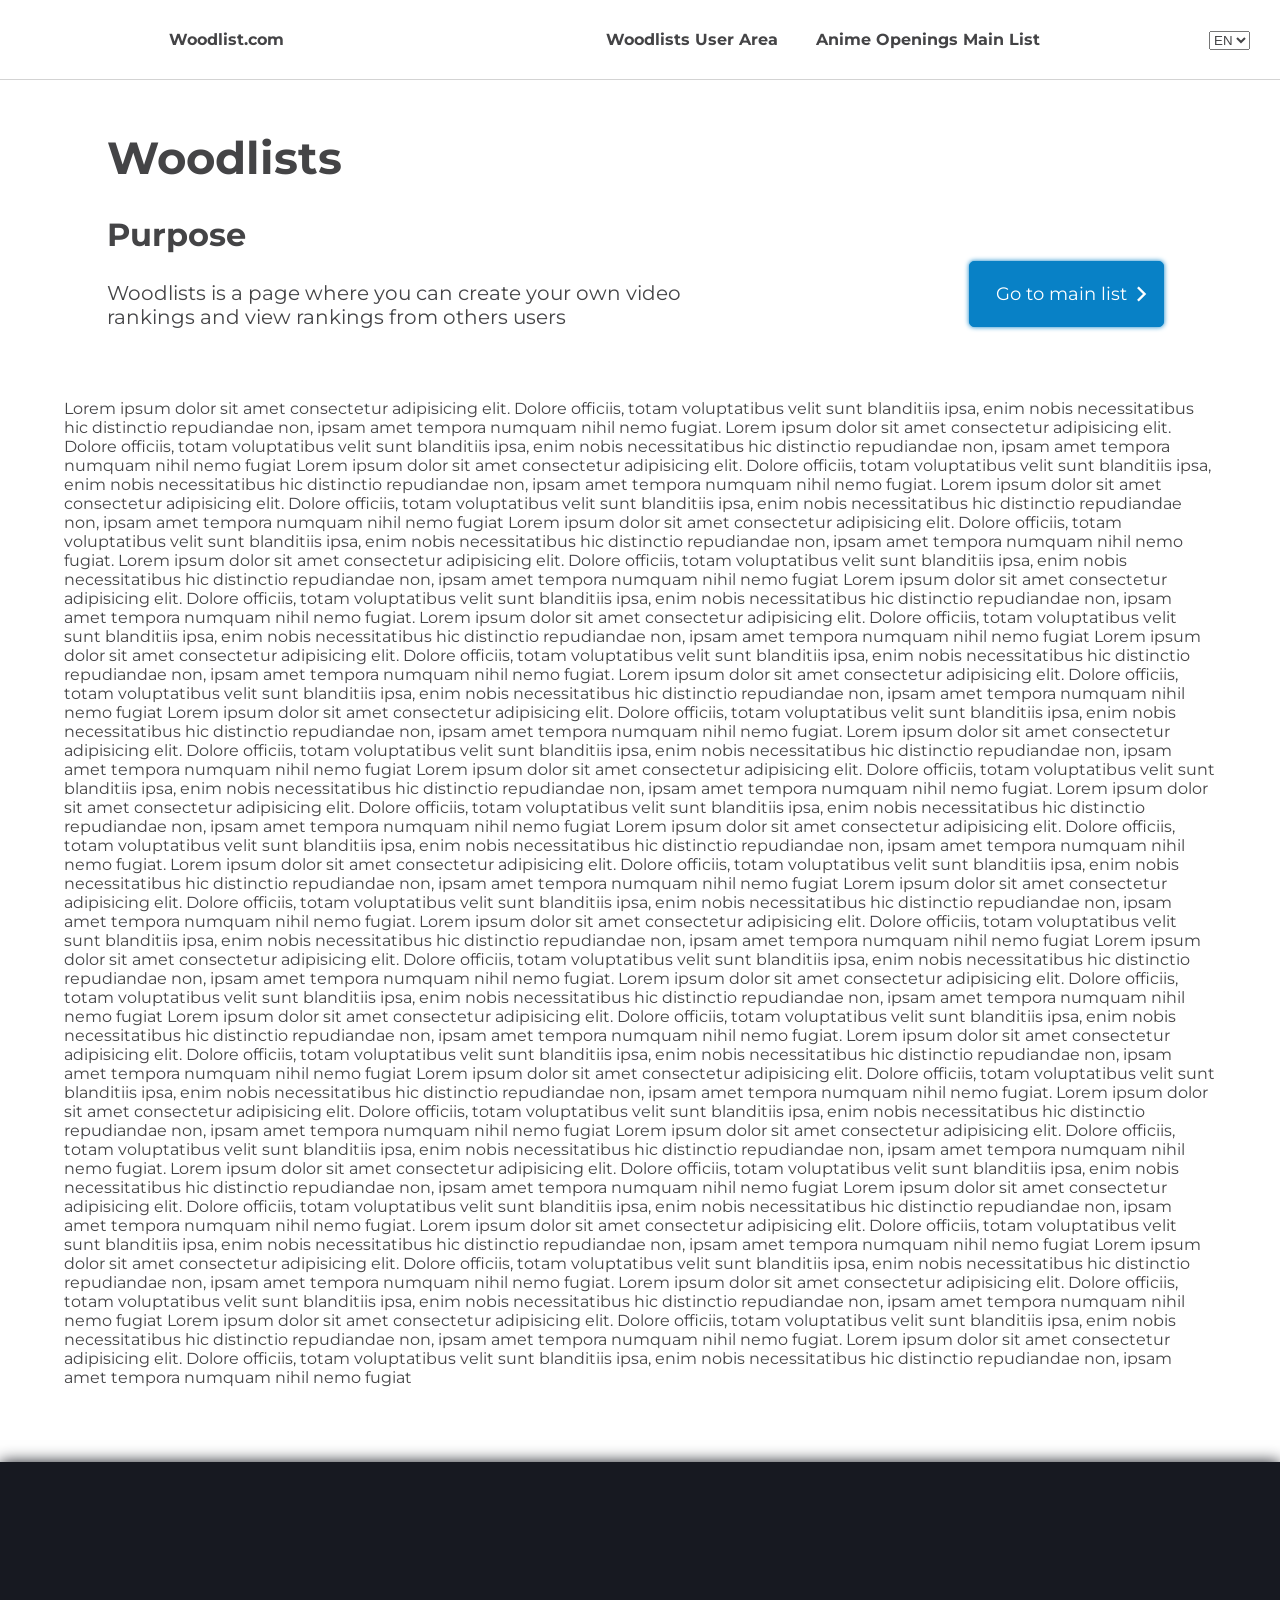
<file: index/index.html>
<!DOCTYPE html>
<html lang="en">
<head>
    <meta charset="UTF-8">
    <meta name="viewport" content="width=device-width, initial-scale=1.0">
    <meta name="description" content="This page is about a social network where you can create your own video rankings and view rankings from other users">
    <meta name="keywords" content="lists,rankings,videos,video rankings,video lists,woodlists">
    <meta name="autor" content="José Luis Gómez">
    <meta name="title" content="Woodlists">
    <title>Woodlists</title>
    <link rel="stylesheet" href="styles.css">
    <link rel="stylesheet" href="/fonts.css">
    <link rel="icon" href="/img/icono.png" type="image/png">
    <link href="https://fonts.googleapis.com/css2?family=Material+Symbols+Outlined" rel="stylesheet" />
</head>
<body>
    <header class="header">
        <input type="checkbox" id="menu-toggle" class="header__checkbox">
        <label for="menu-toggle" class="header__open-nav-button" role="button">=</label>
        <a href="index.html"  class="li-item__link" id="li-item__logo-mobile" aria-label="Link that redirects to the main web">Woodlist.com</a>
        <nav class="header__content">
            <ul class="content__list">
                    <li class="list__li-item" id="li-item__logo">
                        <a href="index.html"  class="li-item__link" aria-label="Link that redirects to the main web">Woodlist.com</a>
                    </li>
                    <li class="list__li-item"> 
                        <a href="/user-area/user-area.html" class="li-item__link" aria-label="Link that redirects to user area" id="userArea">Woodlists User Area</a>
                    </li>
                    <li class="list__li-item">
                        <a href="/main-list/main-list.html" class="li-item__link" aria-label="Link that redirects to the main anime list" id="mainList">Anime Openings Main List</a>
                    </li> 
            </ul> 
            
        </nav>
        <div class="header__language">
            <select name="" id="language">
                <option value="EN">EN</option>
                <option value="ES">ES</option>
            </select>
        </div>
    </header>
    <main class="main">
        <div class="main__description">
            <div class="description__container">
                <h1 aria-label="Main Title" id="description__main-title">Woodlists</h1>
                <h2 aria-label="Secondary Title" class="description__secondary-title" >Purpose</h2>
                <p aria-label="Description of the website" class="description__description">Woodlists is a page where you can create your own video rankings and view rankings from others users</p>
            </div>
        </div>
        <div class="main__button-section">
            <button class="button-section__button">
                <a href="/main-list/main-list.html" id="button-section__button-list" aria-label="Link that redirects to the main anime list">Go to main list</a>
                <span class="material-symbols-outlined" id="button-section__icon">chevron_right</span>
            </button>
        </div>
        <div class="main__extra-info">
        Lorem ipsum dolor sit amet consectetur adipisicing elit. Dolore officiis, totam voluptatibus velit sunt blanditiis ipsa, enim nobis necessitatibus hic distinctio repudiandae non, ipsam amet tempora numquam nihil nemo fugiat.
        Lorem ipsum dolor sit amet consectetur adipisicing elit. Dolore officiis, totam voluptatibus velit sunt blanditiis ipsa, enim nobis necessitatibus hic distinctio repudiandae non, ipsam amet tempora numquam nihil nemo fugiat
        Lorem ipsum dolor sit amet consectetur adipisicing elit. Dolore officiis, totam voluptatibus velit sunt blanditiis ipsa, enim nobis necessitatibus hic distinctio repudiandae non, ipsam amet tempora numquam nihil nemo fugiat.
        Lorem ipsum dolor sit amet consectetur adipisicing elit. Dolore officiis, totam voluptatibus velit sunt blanditiis ipsa, enim nobis necessitatibus hic distinctio repudiandae non, ipsam amet tempora numquam nihil nemo fugiat
        Lorem ipsum dolor sit amet consectetur adipisicing elit. Dolore officiis, totam voluptatibus velit sunt blanditiis ipsa, enim nobis necessitatibus hic distinctio repudiandae non, ipsam amet tempora numquam nihil nemo fugiat.
        Lorem ipsum dolor sit amet consectetur adipisicing elit. Dolore officiis, totam voluptatibus velit sunt blanditiis ipsa, enim nobis necessitatibus hic distinctio repudiandae non, ipsam amet tempora numquam nihil nemo fugiat
        Lorem ipsum dolor sit amet consectetur adipisicing elit. Dolore officiis, totam voluptatibus velit sunt blanditiis ipsa, enim nobis necessitatibus hic distinctio repudiandae non, ipsam amet tempora numquam nihil nemo fugiat.
        Lorem ipsum dolor sit amet consectetur adipisicing elit. Dolore officiis, totam voluptatibus velit sunt blanditiis ipsa, enim nobis necessitatibus hic distinctio repudiandae non, ipsam amet tempora numquam nihil nemo fugiat
            Lorem ipsum dolor sit amet consectetur adipisicing elit. Dolore officiis, totam voluptatibus velit sunt blanditiis ipsa, enim nobis necessitatibus hic distinctio repudiandae non, ipsam amet tempora numquam nihil nemo fugiat.
        Lorem ipsum dolor sit amet consectetur adipisicing elit. Dolore officiis, totam voluptatibus velit sunt blanditiis ipsa, enim nobis necessitatibus hic distinctio repudiandae non, ipsam amet tempora numquam nihil nemo fugiat
        Lorem ipsum dolor sit amet consectetur adipisicing elit. Dolore officiis, totam voluptatibus velit sunt blanditiis ipsa, enim nobis necessitatibus hic distinctio repudiandae non, ipsam amet tempora numquam nihil nemo fugiat.
        Lorem ipsum dolor sit amet consectetur adipisicing elit. Dolore officiis, totam voluptatibus velit sunt blanditiis ipsa, enim nobis necessitatibus hic distinctio repudiandae non, ipsam amet tempora numquam nihil nemo fugiat
        Lorem ipsum dolor sit amet consectetur adipisicing elit. Dolore officiis, totam voluptatibus velit sunt blanditiis ipsa, enim nobis necessitatibus hic distinctio repudiandae non, ipsam amet tempora numquam nihil nemo fugiat.
        Lorem ipsum dolor sit amet consectetur adipisicing elit. Dolore officiis, totam voluptatibus velit sunt blanditiis ipsa, enim nobis necessitatibus hic distinctio repudiandae non, ipsam amet tempora numquam nihil nemo fugiat
        Lorem ipsum dolor sit amet consectetur adipisicing elit. Dolore officiis, totam voluptatibus velit sunt blanditiis ipsa, enim nobis necessitatibus hic distinctio repudiandae non, ipsam amet tempora numquam nihil nemo fugiat.
        Lorem ipsum dolor sit amet consectetur adipisicing elit. Dolore officiis, totam voluptatibus velit sunt blanditiis ipsa, enim nobis necessitatibus hic distinctio repudiandae non, ipsam amet tempora numquam nihil nemo fugiat
             Lorem ipsum dolor sit amet consectetur adipisicing elit. Dolore officiis, totam voluptatibus velit sunt blanditiis ipsa, enim nobis necessitatibus hic distinctio repudiandae non, ipsam amet tempora numquam nihil nemo fugiat.
        Lorem ipsum dolor sit amet consectetur adipisicing elit. Dolore officiis, totam voluptatibus velit sunt blanditiis ipsa, enim nobis necessitatibus hic distinctio repudiandae non, ipsam amet tempora numquam nihil nemo fugiat
        Lorem ipsum dolor sit amet consectetur adipisicing elit. Dolore officiis, totam voluptatibus velit sunt blanditiis ipsa, enim nobis necessitatibus hic distinctio repudiandae non, ipsam amet tempora numquam nihil nemo fugiat.
        Lorem ipsum dolor sit amet consectetur adipisicing elit. Dolore officiis, totam voluptatibus velit sunt blanditiis ipsa, enim nobis necessitatibus hic distinctio repudiandae non, ipsam amet tempora numquam nihil nemo fugiat
        Lorem ipsum dolor sit amet consectetur adipisicing elit. Dolore officiis, totam voluptatibus velit sunt blanditiis ipsa, enim nobis necessitatibus hic distinctio repudiandae non, ipsam amet tempora numquam nihil nemo fugiat.
        Lorem ipsum dolor sit amet consectetur adipisicing elit. Dolore officiis, totam voluptatibus velit sunt blanditiis ipsa, enim nobis necessitatibus hic distinctio repudiandae non, ipsam amet tempora numquam nihil nemo fugiat
        Lorem ipsum dolor sit amet consectetur adipisicing elit. Dolore officiis, totam voluptatibus velit sunt blanditiis ipsa, enim nobis necessitatibus hic distinctio repudiandae non, ipsam amet tempora numquam nihil nemo fugiat.
        Lorem ipsum dolor sit amet consectetur adipisicing elit. Dolore officiis, totam voluptatibus velit sunt blanditiis ipsa, enim nobis necessitatibus hic distinctio repudiandae non, ipsam amet tempora numquam nihil nemo fugiat
            Lorem ipsum dolor sit amet consectetur adipisicing elit. Dolore officiis, totam voluptatibus velit sunt blanditiis ipsa, enim nobis necessitatibus hic distinctio repudiandae non, ipsam amet tempora numquam nihil nemo fugiat.
        Lorem ipsum dolor sit amet consectetur adipisicing elit. Dolore officiis, totam voluptatibus velit sunt blanditiis ipsa, enim nobis necessitatibus hic distinctio repudiandae non, ipsam amet tempora numquam nihil nemo fugiat
        Lorem ipsum dolor sit amet consectetur adipisicing elit. Dolore officiis, totam voluptatibus velit sunt blanditiis ipsa, enim nobis necessitatibus hic distinctio repudiandae non, ipsam amet tempora numquam nihil nemo fugiat.
        Lorem ipsum dolor sit amet consectetur adipisicing elit. Dolore officiis, totam voluptatibus velit sunt blanditiis ipsa, enim nobis necessitatibus hic distinctio repudiandae non, ipsam amet tempora numquam nihil nemo fugiat
        Lorem ipsum dolor sit amet consectetur adipisicing elit. Dolore officiis, totam voluptatibus velit sunt blanditiis ipsa, enim nobis necessitatibus hic distinctio repudiandae non, ipsam amet tempora numquam nihil nemo fugiat.
        Lorem ipsum dolor sit amet consectetur adipisicing elit. Dolore officiis, totam voluptatibus velit sunt blanditiis ipsa, enim nobis necessitatibus hic distinctio repudiandae non, ipsam amet tempora numquam nihil nemo fugiat
        Lorem ipsum dolor sit amet consectetur adipisicing elit. Dolore officiis, totam voluptatibus velit sunt blanditiis ipsa, enim nobis necessitatibus hic distinctio repudiandae non, ipsam amet tempora numquam nihil nemo fugiat.
        Lorem ipsum dolor sit amet consectetur adipisicing elit. Dolore officiis, totam voluptatibus velit sunt blanditiis ipsa, enim nobis necessitatibus hic distinctio repudiandae non, ipsam amet tempora numquam nihil nemo fugiat
        </div>
    </main>
    <footer class="footer"></footer>
    <script src="changeLanguage.js"></script>
</body>
</html>
</file>
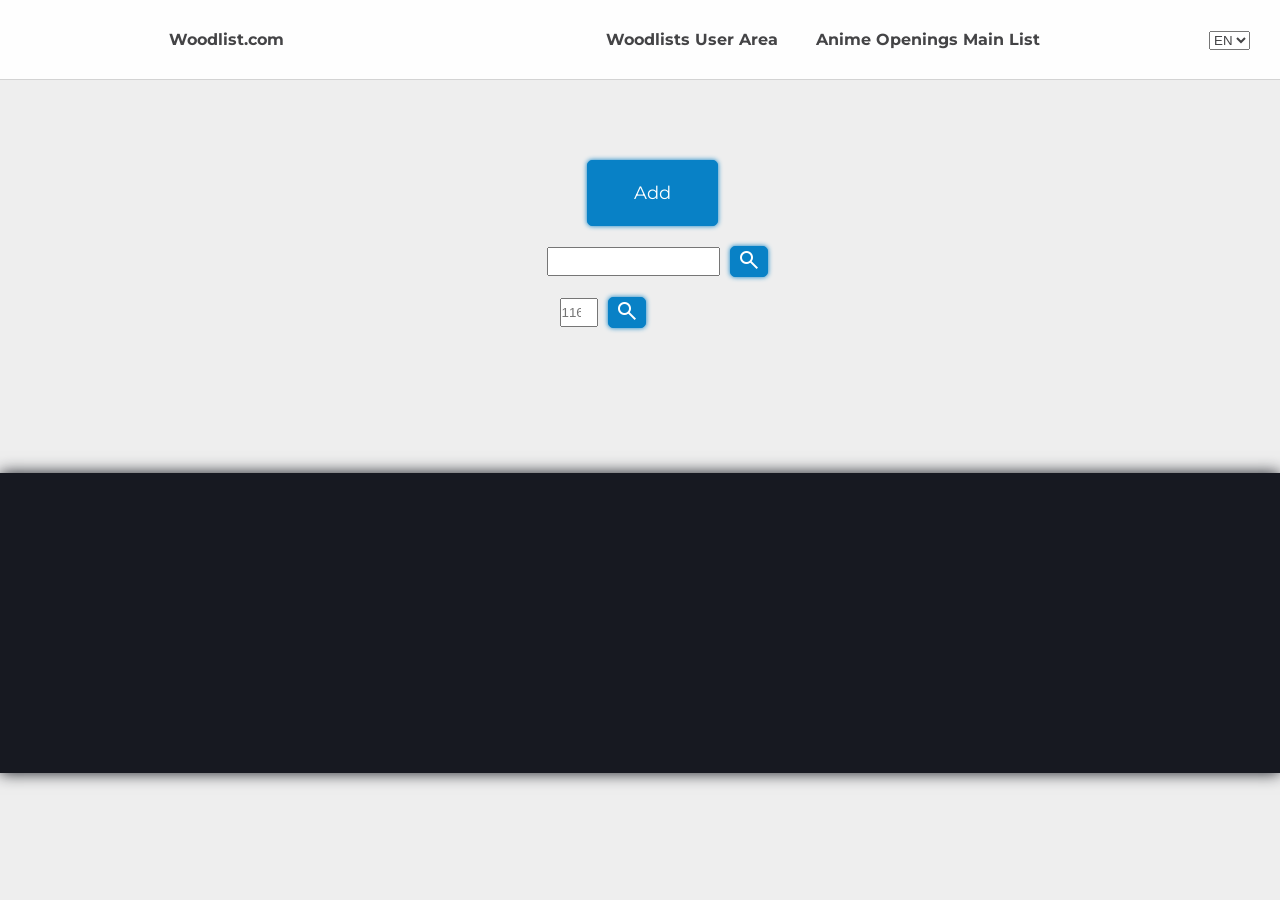
<file: main-list/main-list.html>
<!DOCTYPE html>
<html lang="en">
<head>
    <meta charset="UTF-8">
    <meta name="viewport" content="width=device-width, initial-scale=1.0">
    <meta name="description" content="This page is the anime openings main list of woodlists, uploaded by the creator of the page">
    <meta name="autor" content="José Luis Gómez">
    <meta name="title" content="Woodlists Anime Openings Main List">
    <title>Anime Openings Main List</title>
    <link rel="stylesheet" href="main-list-styles.css">
    <link rel="stylesheet" href="/fonts.css">
    <link rel="icon" href="/img/icono.png" type="image/png">
    <link href="https://fonts.googleapis.com/css2?family=Material+Symbols+Outlined" rel="stylesheet">

</head>
<body>
    <div class="modal-container">
        <div class="modal">
            <div class="modal-header">
                <div class="modal-content" id="modalHeader">Add a video</div>
                <span class="material-symbols-outlined close-button">Close</span>
            </div>
            <div class="modal-content">
                <form class="modal-content__form">
                    <div class="form__input-container" id="modalTitle">
                        Title:
                        <input type="text" class="form__input" id="title">
                    </div>
                    <div class="form__input-container" id="modalLink">
                        Link:
                        <input type="text" class="form__input" id="link">
                    </div>
                    <div class="form__input-container" id="modalImg">
                        Img:
                        <label for="image" class="form__input-image">Select File</label>
                        <input type="file" accept="image/*" class="form__input form__input-image-hidden" id="image">
                    </div>
                    <div class="form__final-container">
                        <div class="form__input-container" id="modalPos">
                            Pos:
                            <input type="number" class="form__input-pos" id="position">
                        </div>
                        <div class="form__input-container">
                            <input type="submit" class="form__input form__input-submit" value="Add">
                        </div>
                    </div>
                </form>
            </div>
        </div>
            <div class="modal-confirm" style="display: none;">
                    <div class="modal-header">
                        <div class="modal-content" id="confirmAction"></div>
                    </div>
                    <div class="modal-content">
                        <p id="confirmText"></p>
                        <div class="confirm-buttons">
                            <button id="btnYes" class="form__input-submit"></button>
                            <button id="btnNo" class="form__input-submit">No, Cancel</button>
                        </div>
                    </div>
            </div>        
    </div>
    <header class="header">
        <input type="checkbox" id="menu-toggle" class="header__checkbox">
        <label for="menu-toggle" class="header__open-nav-button" role="button">=</label>
        <a href="index.html"  class="li-item__link" id="li-item__logo-mobile" aria-label="Link that redirects to the main web">Woodlist.com</a>
        <nav class="header__content">
            <ul class="content__list">
                    <li class="list__li-item" id="li-item__logo">
                        <a href="/index/index.html"  class="li-item__link" aria-label="Link that redirects to the main web">Woodlist.com</a>
                    </li>
                    <li class="list__li-item"> 
                        <a href="/user-area/user-area.html" class="li-item__link" aria-label="Link that redirects to user area" id="userArea">Woodlists User Area</a>
                    </li>
                    <li class="list__li-item">
                        <a href="main-list.html" class="li-item__link" aria-label="Link that redirects to the main anime list" id="mainList">Anime Openings Main List</a>
                    </li> 
            </ul> 
        </nav>
                <div class="header__language">
            <select name="" id="language">
                <option value="EN">EN</option>
                <option value="ES">ES</option>
            </select>
        </div>
    </header>
    <div class="container">
        <main class="container__list-container">
            <ol class="list-container__list">
            </ol>
        </main>
        <aside class="container__aside">
            <button class="aside__button">
                <a href="" id="aside__button-list" aria-label="Button that adds a new video">Add</a>
            </button>
            <div class="aside__input-container">
                <label class="aside__label" id="titleSearch"></label>
                <input type="text" class="aside__input" id="searchTitleInput">
                <button class="aside__button aside__button-search" id="searchTitleButton">
                    <span class="material-symbols-outlined">search</span>
                </button>
            </div>
            <div class="aside__input-container" id="asidePosContainer">
                <label class="aside__label" id="positionSearch"></label>
                <input type="number" class="aside__input-pos aside__input" placeholder="116" id="searchPosInput">
                <button class="aside__button aside__button-search" id="searchPosButton">
                    <span class="material-symbols-outlined">search</span>
                </button>
            </div>
        </aside>
    </div>
    <footer class="footer"></footer>
    <div class="modal-message-container">
        <div class="modal-message">
            <div class="modal-message-text"></div>
            <span class="material-symbols-outlined close-button" id="modalIcon"></span>
        </div>
    </div>
    <script src="main-list.js"></script>
    <script src="changeLanguage.js"></script>
</body>
</html>
</file>
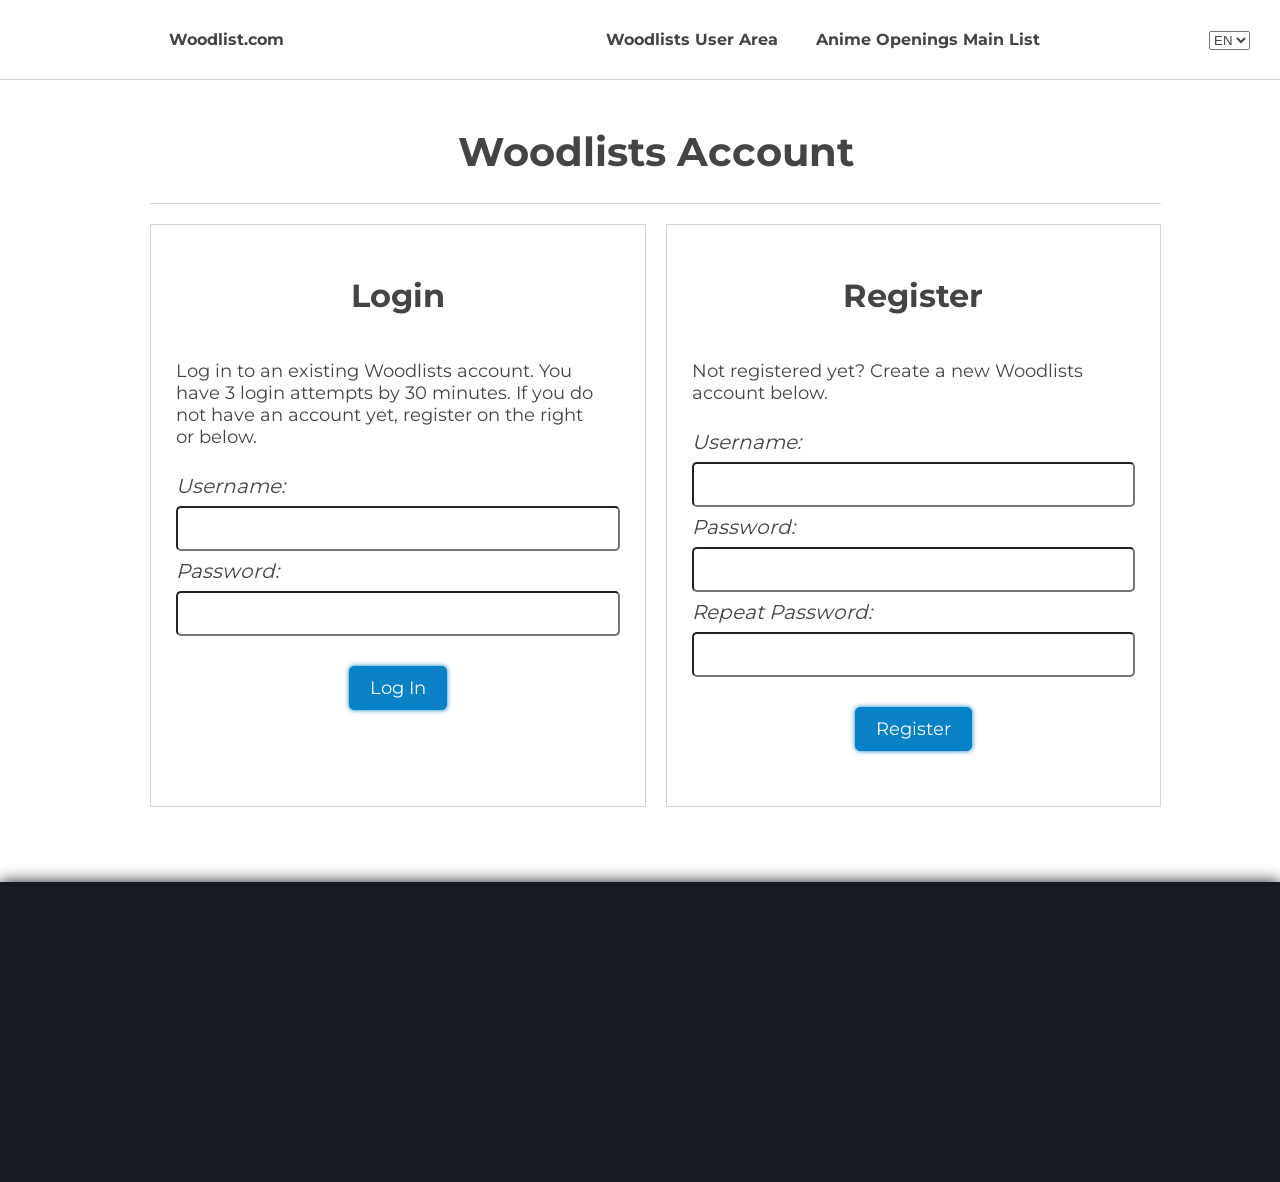
<file: user-area/user-area.html>
<!DOCTYPE html>
<html lang="en">
<head>
    <meta charset="UTF-8">
    <meta name="viewport" content="width=device-width, initial-scale=1.0">
    <meta name="description" content="This page is the user section where you can login and register in Woodlists">
    <meta name="keywords" content="lists,rankings,videos,video rankings,video lists,woodlists">
    <meta name="autor" content="José Luis Gómez">
    <meta name="title" content="Woodlists User Area">
    <title>Woodlists - User Area</title>
    <link rel="stylesheet" href="user-area-styles.css">
    <link rel="stylesheet" href="/fonts.css">
    <link rel="icon" href="/img/icono.png" type="image/png">
</head>
<body>
    <header class="header">
        <input type="checkbox" id="menu-toggle" class="header__checkbox">
        <label for="menu-toggle" class="header__open-nav-button" role="button">=</label>
        <a href="index.html"  class="li-item__link" id="li-item__logo-mobile" aria-label="Link that redirects to the main web">Woodlist.com</a>
        <nav class="header__content">
            <ul class="content__list">
                    <li class="list__li-item" id="li-item__logo">
                        <a href="/index/index.html"  class="li-item__link" aria-label="Link that redirects to the main web">Woodlist.com</a>
                    </li>
                    <li class="list__li-item"> 
                        <a href="user-area.html" class="li-item__link" aria-label="Link that redirects to user area" id="userArea">Woodlists User Area</a>
                    </li>
                    <li class="list__li-item">
                        <a href="/main-list/main-list.html" class="li-item__link" aria-label="Link that redirects to the main anime list" id="mainList">Anime Openings Main List</a>
                    </li> 
            </ul> 
        </nav>
        <div class="header__language">
            <select name="" id="language">
                <option value="EN">EN</option>
                <option value="ES">ES</option>
            </select>
        </div>
    </header>
    <main class="container">
        <div id="container__login-header">
            <h1 aria-label="Principal Title" id="container__main-title">Woodlists Account</h1>
        </div>
        <div class="container__login-main">
            <div class="container__login-container">
                <h2 aria-label="Secondary Title" class="login-container__secondary-title" id="loginHeader">Login</h2>
                <p class="login-container__text" id="loginText">Log in to an existing Woodlists account. You have 3 login attempts by 30 minutes. If you do not have an account yet, register on the right or below.</p>
                <form class="container__form">
                    <label for="form__login-username" class="form__label" id="loginUsername">Username:</label>
                    <input type="text" required name="login-username" minlength="3" class="form__input" id="form__login-username" aria-label="Write your current username">
                    <label for="form__login-password" class="form__label" id="loginPassword">Password:</label>
                    <input type="password" required name="login-password" minlength="10" class="form__input" id="form__login-password" aria-label="Write your current password">
                    <input type="submit" value="Log In" class="form__button" aria-label="Button for Log In" id="loginButton">
                </form>
            </div>
        
            <div class="container__login-container">
                <h2 aria-label="Secondary Title"  class="login-container__secondary-title" id="registerHeader">Register</h2>
                <p class="login-container__text" id="registerText">Not registered yet? Create a new Woodlists account below.</p>
                <form class="container__form">
                    <label for="form__register-username" class="form__label" id="registerUsername">Username:</label>
                    <input type="text" required name="register-username" minlength="3" class="form__input" id="form__register-username" aria-label="Write your new username">
                    <label for="form__register-password" class="form__label" id="registerPassword">Password:</label>
                    <input type="password" required name="register-password" minlength="10" class="form__input" id="form__register-password" aria-label="Write your new password">
                    <label for="form__register-password_confirmation" class="form__label" id="registerRepeatPassword">Repeat Password:</label>
                    <input type="password" required name="register-password_confirmation" minlength="10" class="form__input" id="form__register-password_confirmation" aria-label="Write your new password again">
                    <input type="submit" value="Register" class="form__button" aria-label="Button for Register" id="registerButton">
                </form>
            </div>
        </div>
    </main>
    <footer class="footer"></footer>
    <script src="changeLanguage.js"></script>
</body>
</html>
</file>
<file: index/styles.css>
/* GENERAL */

* {
    box-sizing: border-box;
}
body {
    color: #444446;
    font-family: Montserrat,sans-serif;
    margin: 0;
}

/* GENERAL ENDS */

/*HEADER STYLES */

.header {
    width: 100%;
    background-color: transparent;
    text-align: justify;
    margin-bottom: 0;
    border-bottom: 1px solid rgba(211, 211, 211, 1);
    background-color: rgba(256, 256, 256, 0.95);
    position: fixed;
    top: 0;
    display: flex;
}

.header__content {
    width: 75%;
    padding: 0px;
    margin: 0 150px;
}

.content__list {
    margin: 0;
    padding: 0;
    display: flex;
    flex-direction: row;
}

.list__li-item {
    display: inline-block;
}

.header__open-nav-button {
    font-size: 3rem;
    color:#444446;
    font-weight: 600;
    position: absolute;
    right: 10px;
    display: none;
}


.header__checkbox{
    display: none;
}


.header__checkbox:checked ~ .header__content {
    display: flex;
}

.header__language {
    justify-self: center;
    align-self: center;
    margin-right: 30px;
}

#language {
    color:#444446;

}

.li-item__link {
    color: #444446;
    font-weight: 600;
    text-decoration: none;
    margin: 0px 9px;
    display: inline-block;
    padding: 30px 10px;
    transition-property: background-color;
    transition-duration: 0.5s;
    border-radius: 5px;
}

.li-item__link:hover {
    background-color: #eee;
}

#li-item__logo-mobile {
    display: none;
}

#li-item__logo {
    flex-grow: 1;
}

#li-item__icon {
    display: none;
}

/*HEADER ENDS */

/*MAIN STYLES */

.main {
    margin: 75px 0px;
    margin-top: 40px;
    background-color: #fff;
    /*width: 79%;*/
    display: grid;
    grid-template-columns: 2fr 1fr;
    /*column-gap: 150px;*/
    row-gap: 50px;
}

.main__description {
    justify-self: center;
    align-self: center;
}
.description__container {
    /* width: 700px*/
    width: 75%;
    margin: 0 auto;
    text-wrap: pretty;

}

.main__button-section {
    justify-self: center;
    align-self: center;
}

.main__extra-info {
    grid-column-start: 1;
    grid-column-end: 3;
    justify-self: center;
    align-self: center;
    width: 90%;
}

#description__main-title,.description__secondary-title {
    font-weight: 600;
}

#description__main-title {
    font-size: 45px;
    margin-top: 90px;
}

.description__secondary-title{
    font-size: 32px;
}

.description__description {
    font-size: 20px;
    font-weight: 400;
}

.button-section__button {
    display: flex;
    align-items: center;
    background-color: #0881c6;
    --text-button-color: #fff;
    /* margin: 100px 0px;
    margin-left: 160px;*/
    margin-top: 200px;
    box-shadow: 0 0 5px 0 #0881c6;
    border: 1px solid #0881c6;
    border-radius: 5px;
    font-family: inherit;
    transition-property: background-color, box-shadow, color;
    transition-duration: 0.25s;
}

.button-section__button:hover {
    background-color: #fff;
    box-shadow: none;
    --text-button-color: #0881c6;
    #button-section__button-list {
    color: var(--text-button-color)
    }
    
}

.button-section__button:active {
    background-color: #fff;
    box-shadow: none;
    #button-section__button-list {
    color: var(--text-button-color)
    }
}

#button-section__icon {
    color: var(--text-button-color);
    font-size: 30px;
}




#button-section__button-list {
    color: #fff;
    text-decoration: none;
    display: inline-block;
    padding: 20px 20px;
    padding-right: 0px;
    font-size: 18px;
    text-wrap: nowrap;
}

/*MAIN ENDS */

/*FOOTER STYLES */

.footer {
    width: 100%;
    height: 300px;
    background-color: #171921;
    margin-bottom: 0;
    box-shadow: 0 0 15px 0 #171921;
}

/*FOOTER ENDS */

/*HEADER QUERIES */

@media screen and (max-width:1070px) {
    .list__li-item {
        display: block;
        width: 100vw;
        text-align: center;
    }

    .list__li-item:has(.li-item__link:hover) {
        background-color: #eee;
    }


    .li-item__link:hover {
        background-color: transparent;
    }


    #li-item__logo{
        display: none;
    }
    .content__list {
        flex-direction: column;
        margin: auto;
        justify-content: space-evenly;
        }
    .header {
        height: 50px;
        display: flex;
        align-items: center;
    }
    .header__content {
        margin: 0px;
        background-color: #fff;
        position: absolute;
        height: 100vh;
        width: 100vw;
        top: 0;
        z-index: -1;
        display: none;
    }

    #li-item__icon {
        display: block;
    }

    .header__open-nav-button {
        display: block;
    }
    
    #li-item__logo-mobile {
    display: block;
}


}

/*HEADER QUERIES ENDS */

/*MAIN QUERIES */


@media screen and (max-width:1070px) {
    .main {
        display: flex;
        flex-direction: column;
    }



.button-section__button {
    margin-top: 0;
}

}

/*MAIN QUERIES ENDS */
</file>
<file: fonts.css>
@font-face {
    font-family: "Montserrat";
    src: url("fonts/Montserrat-Thin.ttf") format("truetype");
    font-weight: 200;
}




@font-face {
    font-family: "Montserrat";
    src: url("fonts/Montserrat-Light.ttf") format("truetype");
    font-weight: 300;
}



@font-face {
    font-family: "Montserrat";
    src: url("fonts/Montserrat-Regular.ttf") format("truetype");
    font-weight: 400;
}


@font-face {
    font-family: "Montserrat";
    src: url("fonts/Montserrat-Bold.ttf") format("truetype");
    font-weight: 600;
}


@font-face {
    font-family: "Montserrat";
    src: url("fonts/Montserrat-ExtraBold.ttf") format("truetype");
    font-weight: 900;
}
</file>
<file: main-list/main-list-styles.css>
/*GENERAL STYLES*/


body {
    font-family: Montserrat, sans-serif;
    margin: 0;
    background-color: #eee;
}


img {
    width: 100%;
    height: 100%px;
}

/*GENERAL ENDS*/

/*HEADER STYLES */

.header {
    width: 100%;
    background-color: transparent;
    text-align: justify;
    border-bottom: 1px solid rgba(211, 211, 211, 1);
    background-color: rgba(256, 256, 256, 0.95);
    position: sticky;
    top: 0;
    z-index: 30;
    margin-bottom: 30px;
    display: flex;

}

.header__content {
    width: 75%;
    padding: 0px;
    margin: 0 150px;
}

.header__language {
    justify-self: center;
    align-self: center;
    margin-right: 30px;
}

#language {
    color:#444446;

}



.content__list {
    margin: 0;
    padding: 0;
    display: flex;
    flex-direction: row;
}

.list__li-item {
    display: inline-block;
}

.header__open-nav-button {
    font-size: 3rem;
    color:#444446;
    font-weight: 600;
    position: absolute;
    right: 10px;
    display: none;
}


.header__checkbox{
    display: none;
}


.header__checkbox:checked ~ .header__content {
    display: flex;
}

.li-item__link {
    color: #444446;
    font-weight: 600;
    text-decoration: none;
    margin: 0px 9px;
    display: inline-block;
    padding: 30px 10px;
    transition-property: background-color;
    transition-duration: 0.5s;
    border-radius: 5px;
}

.li-item__link:hover {
    background-color: #eee;
}

#li-item__logo-mobile {
    display: none;
}

#li-item__logo {
    flex-grow: 1;
}

#li-item__icon {
    display: none;
}

/*HEADER ENDS*/


/*MAIN STYLES */


.container {
    display: flex;
    gap: 25px;
    justify-content: center;
    margin-bottom: 145px;
}
/*.container__list-container {
    padding-top: 100px;
    /*margin: 0 125px;
} */

.list-container__list{
    list-style: none;
    display: flex;
    flex-direction: column;
    gap: 30px;
    margin: 0;
    padding: 0;
}

.list-container__li-container {
    background-color: #fff;
    padding: 20px;
    border: 1px solid rgb(211, 211, 211);
    border-radius: 5px;
    box-shadow: 0 0 10px 0 rgba(0, 0, 0,0.1);
    display: flex;
   /* z-index: -1;*/

}

.li-container__li-thumbnail {
    width: 235px;
    height: 130px;
    background-size: 100% 100%;
    display: inline-block;
    text-align: center;
    position: relative;
    transition-property: opacity;
    transition-duration: 0.25s;
    /*z-index: -1;*/
    border: 1px solid rgb(211, 211, 211);
    border-radius: 5px;
}

.li-container__li-thumbnail:hover{
    opacity: var(--hover-opacity, 0.7);

}

.li-thumbnail__link {
    display: inline-block;
    padding: 0px 150px;
    padding-bottom: 131px;
    padding-right: 85px;
}

.li-container__text {
    margin-left: 10px;
    text-wrap: pretty;
    text-align: left;
}

.li-container__icons {
    margin-left: auto;
    cursor: pointer;
    display: flex;
    gap: 15px;
}

.edit-buttons-container {
    margin-left: auto; 
    align-self: flex-end; 
    display: flex;
    gap: 10px; 
    align-items: center;
}

.edit-buttons-input {
    width: 40px;
    padding: 10px;
}

.edit-buttons-buttons {
    padding: 10px;
    font-family: inherit;
    border-radius: 5px;
    color: #fff;
    transition-property: background-color, box-shadow, color;
    transition-duration: 0.25s;
    cursor: pointer;
}

.edit-buttons-save {
    background-color: #0881c6;
    box-shadow: 0 0 5px 0 #0881c6;
    border: 1px solid #0881c6;
}

.edit-buttons-save:hover{
    background-color: #fff;
    box-shadow: none;
    color: #0881c6;

}

.edit-buttons-cancel {
    background-color: #555555;
    box-shadow: 0 0 5px 0 #555555;
    border: 1px solid #555555;
}

.edit-buttons-cancel:hover{
    background-color: #fff;
    box-shadow: none;
    color: #555555;

}

.thumbnail-dimmer {
    position: absolute;
    top: 0;
    left: 0;
    width: 100%;
    height: 100%;
    background-color: rgba(256, 256, 256, 0.5); 
    border-radius: 5px;
    z-index: 5; 
    pointer-events: none;
}


.edit-icon-overlay {
    position: absolute;
    top: 50%;
    left: 50%;
    transform: translate(-50%, -50%);
    font-size: 50px; 
    color: #000;
    text-shadow: 0px 0px 10px rgba(0,0,0,0.5); 
    background-color: rgba(0, 0, 0, 0.6); 
    border-radius: 50%;
    padding: 10px;
    z-index: 20;
    cursor: pointer;
}

.edit-image{
    position: absolute;
    width: 30%;
    top: 50%;
    left: 50%;
    transform: translate(-50%, -50%);
    color: #000;
    z-index: 20;
    padding:20px 0px;
    cursor: pointer;
    opacity: 0;
}

.change-link{
    position: absolute;
    z-index: 10;
}

.updated-flash {
    animation: flash-update 1.5s ease-out;
}




.container__aside {
    padding-top: 50px;
    display: flex;
    flex-direction: column;
    gap: 20px;
    align-items: center;
}

.aside__button {
    display: inline-block;
    background-color: #0881c6;
    box-shadow: 0 0 5px 0 #0881c6;
    border: 1px solid #0881c6;
    border-radius: 5px;
    font-family: inherit;
    transition-property: background-color, box-shadow, color;
    transition-duration: 0.25s;
    cursor: pointer;
}

.aside__button:hover {
    background-color: #fff;
    box-shadow: none;
    #aside__button-list {
    color: #0881c6;
    }
    
}

.aside__button:active {
    background-color: #fff;
    box-shadow: none;
    #main__button-list {
    color: #0881c6;
    }
}


#aside__button-list {
    color: #fff;
    text-decoration: none;
    display: inline-block;
    padding: 20px 40px;
    font-size: 18px
    
}

.aside__button-search {
    color: #fff;
}

.aside__button-search:hover {
    color: #0881c6;
}


.aside__input-container{
    display: flex;
    gap: 10px;
    align-items: center;
}

.aside__label {
    width: max-content;
    text-align: left;
    display: inline-block;
    font-size: 14px;
}

.aside__input {
    padding: 5px 0px;
}

.aside__input-pos {
    width: 15%;
}

#asidePosContainer {
    margin-left: 25px;
}


/*MAIN STYLES ENDS */

/*FOOTER STYLES */

.footer {
    width: 100%;
    height: 300px;
    background-color: #171921;
    margin-bottom: 0;
    box-shadow: 0 0 15px 0 #171921;

}

/*FOOTER ENDS */


/*MODAL STYLES*/
.modal-container{
    position: fixed;
    z-index: 40;
    width: 100%;
    height: 100%;
    background-color: rgba(0, 0, 0,0.9);
    display: none;
    justify-content: center;
    align-items: center;
}

.modal-container-active {
    display: flex;
    animation: fadeIn 0.4s forwards;
}

.modal {
    position: relative;
    z-index: 21;
    width: 65%;
    height: 70%;
    background-color: #fff;
    border-radius: 20px;
}

.modal-header {
    border-bottom: 1px solid rgba(211, 211, 211, 1);
    display: flex;
    flex-direction: row;
    padding: 20px;
}

.close-button {
    cursor: pointer;
}

.modal-content{
    flex-grow: 1;
    font-size: 20px;
    height: 75%;
    display: flex;
    flex-direction: column;
    justify-content: center;
}

.modal-content__form {
    display: flex;
    flex-direction: column;
    align-items: center;
    gap: 20px;

}

.form__input-container{
    display: flex;
    flex-direction: row;
    justify-content: center;
    align-items: center;
    gap: 10px;
    width: 100%;
}


.form__input {
    padding: 10px;
    flex-grow: 0.5;
}

.form__input-pos {
    padding: 10px;
    flex-grow: 0.25;
    width: 25%;
}

.form__input-image {
    flex-grow: 0.5;
    cursor: pointer;
    text-align: center;
    background-color: #0881c6;
    color: #fff;
    box-shadow: 0 0 5px 0 #0881c6;
    border: 1px solid #0881c6;
    border-radius: 5px;
    font-family: inherit;
    transition-property: background-color, box-shadow, color;
    transition-duration: 0.25s;
    margin-bottom: 20px;
}

.form__input-image:hover {
    background-color: #fff;
    box-shadow: none;
    color: #0881c6;
}

.form__input-image-hidden{
    display: none;
}

.form__input-submit {
    cursor: pointer;
    background-color: #0881c6;
    color: #fff;
    box-shadow: 0 0 5px 0 #0881c6;
    border: 1px solid #0881c6;
    border-radius: 5px;
    font-family: inherit;
    transition-property: background-color, box-shadow, color;
    transition-duration: 0.25s;
    font-size: 18.5px;
    flex-grow: 0.25;
}

.form__input-submit:hover {
    background-color: #fff;
    box-shadow: none;
    color: #0881c6;
}


.form__final-container {
    width: 40%;
    display: flex;
    justify-content: center;

}

.modal-message-container {
    position: fixed;
    bottom: 20px;      
    left: 0;
    width: 100%;
    height: auto;      
    display: flex;    
    justify-content: center;
    pointer-events: none;
    z-index: 10000;   
}

.modal-message {
    display: none;
    justify-content: center;
    align-items: center;
    gap: 10px;         
    min-width: 250px;
    border-radius: 8px;
    box-shadow: 0 4px 12px rgba(0,0,0,0.2);
    pointer-events: auto;
    animation: slideUpFadeIn 0.4s ease-out forwards;
}

.confirm-buttons {
    display: flex;
    gap: 15px;
    margin-top: 20px;
    justify-content: center;
}

#btnYes { background-color: #d9534f; color: white; cursor: pointer; border: none; padding: 10px 20px; border-radius: 5px; box-shadow: 0 0 5px 0 #d9534f; }
#btnNo { background-color: #6c757d; color: white; cursor: pointer; border: none; padding: 10px 20px; border-radius: 5px; box-shadow: 0 0 5px 0 #6c757d; }

#btnYes:hover { background-color: #c9302c; }
#btnNo:hover { background-color: #5a6268; }

.modal-confirm {
    background-color: #fff;
    padding: 30px ;
    border-radius: 12px;
    height: auto;
    min-height: 150px;
    width: 350px;
    box-shadow: 0 10px 25px rgba(0,0,0,0.5);
    margin: auto; 
    position: relative; 
    z-index: 10001; 
    color: #333;
}

/*MODAL ENDS*/

/*HEADER QUERIES */

@media screen and (max-width:1070px) {
    .list__li-item {
        display: block;
        width: 100vw;
        text-align: center;
    }

    .list__li-item:has(.li-item__link:hover) {
        background-color: #eee;
    }


    .li-item__link:hover {
        background-color: transparent;
    }


    #li-item__logo{
        display: none;
    }
    .content__list {
        flex-direction: column;
        margin: auto;
        justify-content: space-evenly;
        }
    .header {
        height: 50px;
        display: flex;
        align-items: center;
    }
    .header__content {
        margin: 0px;
        background-color: #fff;
        position: absolute;
        height: 100vh;
        width: 100vw;
        top: 0;
        z-index: -1;
        display: none;
    }

    #li-item__icon {
        display: block;
    }

    .header__open-nav-button {
        display: block;
    }
    
    #li-item__logo-mobile {
    display: block;
}

/*HEADER QUERIES ENDS*/

/*MAIN QUERIES MID RESOLUTION */

}

@media screen and (max-width:1070px) {
    .container {
        flex-direction: column-reverse;
        text-align: center;
    }

    .container__aside {
        padding-top: 0px;
    }

    .container__list-container{
        padding: 0px 50px;
    }
}

/*MAIN QUERIES MID RESOLUTION ENDS */

/*MAIN QUERIES SMALL RESOLUTION */

@media screen and (max-width: 765px) {
    .list-container__li-container {
        flex-direction: column;
        align-items: center;
    }
    .li-container__li-thumbnail{
        width: 100%;
        aspect-ratio: 16 / 9;
        height: auto;
    }

    .li-container__text {
        font-size: 12px;
    }

    .edit-buttons-container {
    margin-left: 0; 
    align-self: center; 
    display: flex;
    gap: 10px; 
    align-items: center;
    }
}

/*MAIN QUERIES SMALL RESOLUTION ENDS */

/*MODAL QUERIES SMALL RESOLUTION */

@media screen and (max-width:765px) {
    .form__input, .form__input-image {
        flex-grow: 0;
        width: 50%;
    }

    .form__input-image {
        padding: 0px 12.5px;
    }

    .form__final-container {
        width: 80%;
        gap: 0;
    }

    .form__input-pos {
        width: 100%;
    }

    .form__input-submit {
        flex-grow: 0.35;
    }

}

/*MODAL QUERIES SMALL RESOLUTION ENDS*/

/*MODAL ANIMATIONS*/

@keyframes fadeIn {
    from {
        opacity: 0;
        transform: translateY(-20px);
    } to {
        opacity: 1;
        transform: translateY(0);
    }
}

@keyframes slideUpFadeIn {
    0% {
        opacity: 0;
        transform: translateY(50px); 
    }
    100% {
        opacity: 1;
        transform: translateY(0);  
    }
}

/*MODAL ANIMATIONS ENDS*/


/*MAIN ANIMATIONS*/

@keyframes flash-update {
    0% { background-color: #fff3cd; }
    100% { background-color: transparent; }
}

/*MAIN ANIMATIONS ENDS*/
</file>
<file: user-area/user-area-styles.css>
/*GENERAL STYLES */

body {
    color: #444446;
    font-family: Montserrat, sans-serif;
    margin: 0;
}

/*GENERAL ENDS*/

/*HEADER STYLES */

.header {
    width: 100%;
    background-color: transparent;
    text-align: justify;
    margin-bottom: 0;
    border-bottom: 1px solid rgba(211, 211, 211, 1);
    background-color: rgba(256, 256, 256, 0.95);
    position: fixed;
    top: 0;
    display: flex;

}

.header__content {
    width: 75%;
    padding: 0px;
    margin: 0 150px;
}

.header__language {
    justify-self: center;
    align-self: center;
    margin-right: 30px;
}

#language {
    color:#444446;

}



.content__list {
    margin: 0;
    padding: 0;
    display: flex;
    flex-direction: row;
}

.list__li-item {
    display: inline-block;
}

.header__open-nav-button {
    font-size: 3rem;
    color:#444446;
    font-weight: 600;
    position: absolute;
    right: 10px;
    display: none;
}


.header__checkbox{
    display: none;
}


.header__checkbox:checked ~ .header__content {
    display: flex;
}

.li-item__link {
    color: #444446;
    font-weight: 600;
    text-decoration: none;
    margin: 0px 9px;
    display: inline-block;
    padding: 30px 10px;
    transition-property: background-color;
    transition-duration: 0.5s;
    border-radius: 5px;
}

.li-item__link:hover {
    background-color: #eee;
}

#li-item__logo-mobile {
    display: none;
}

#li-item__logo {
    flex-grow: 1;
}

#li-item__icon {
    display: none;
}

/*HEADER ENDS */

/*MAIN STYLES */

#container__main-title,.login-container__secondary-title {
    font-weight: 600;
}
#container__main-title {
    font-size: 40px;
}

.login-container__secondary-title {
    font-size: 32px;
}


.form__label,.login-container__text {
    font-weight: 400;
}


.form__label {
    font-size: 20px;
    font-style: italic;
    line-height: 2;
}

.login-container__text {
    font-size: 18px;
}

.container {
    margin: 75px 150px;
    margin-top: 100px;
    background-color: #fff;
    width: 79%;
    display: flex;
    flex-direction: column;
    gap: 20px;
}

#container__login-header {
    text-align: center;
}
.container__login-container {
    border: 1px solid rgba(211, 211, 211, 1);
    display: flex;
    flex-direction: column;
    align-items: center;
    width: 50%;
    padding: 25px;
}

.container__login-main {
    display: flex;
    gap: 20px;
}

.login-container__text{
    text-wrap:pretty;
}

.container__form {
    align-self: stretch;
    display: flex;
    flex-direction: column;
}

#container__login-header {
    border-bottom: 1px solid rgba(211, 211, 211, 1);
}

.form__input {
    padding: 10px 5px;
    width: 100%;
    box-sizing: border-box;
    border-radius: 5px;
    font-size: 1.1em;
    font-family: inherit;
}

.form__button {
    padding: 10px 20px;
    font-size: 18px;
    background-color: #0881c6;
    color: #fff;
    margin: 30px 0px;
    font-family: inherit;
    box-shadow: 0 0 5px 0 #0881c6;
    border: 1px solid #0881c6;
    border-radius: 5px;
    transition-property: background-color, box-shadow, color;
    transition-duration: 0.25s;
    align-self: center;

}

.form__button:hover{
    background-color: #fff;
    box-shadow: none;
    color: #0881c6;
}

/*MAIN STYLES ENDS*/

/*FOOTER STYLES */

.footer {
    width: 100%;
    height: 300px;
    background-color: #171921;
    margin-bottom: 0;
    box-shadow: 0 0 15px 0 #171921;
}

/*FOOTER STYLES ENDS*/

/*HEADER QUERIES */

@media screen and (max-width:1070px) {
    .list__li-item {
        display: block;
        width: 100vw;
        text-align: center;
    }

    .list__li-item:has(.li-item__link:hover) {
        background-color: #eee;
    }


    .li-item__link:hover {
        background-color: transparent;
    }


    #li-item__logo{
        display: none;
    }
    .content__list {
        flex-direction: column;
        margin: auto;
        justify-content: space-evenly;
        }
    .header {
        height: 50px;
        display: flex;
        align-items: center;
    }
    .header__content {
        margin: 0px;
        background-color: #fff;
        position: absolute;
        height: 100vh;
        width: 100vw;
        top: 0;
        z-index: -1;
        display: none;
    }

    #li-item__icon {
        display: block;
    }

    .header__open-nav-button {
        display: block;
    }
    
    #li-item__logo-mobile {
    display: block;
}
}

/*HEADER QUERIES ENDS*/

/*MAIN QUERIES */

@media screen and (max-width:1070px) {

    .container {
        margin: 75px 0px;
        width: 100%;
    }
    .container__login-main {
        flex-direction: column;
        align-items: center;
    }

    .container__login-container {
        width: 80%;
    }

}

/*MAIN QUERIES ENDS*/
</file>
